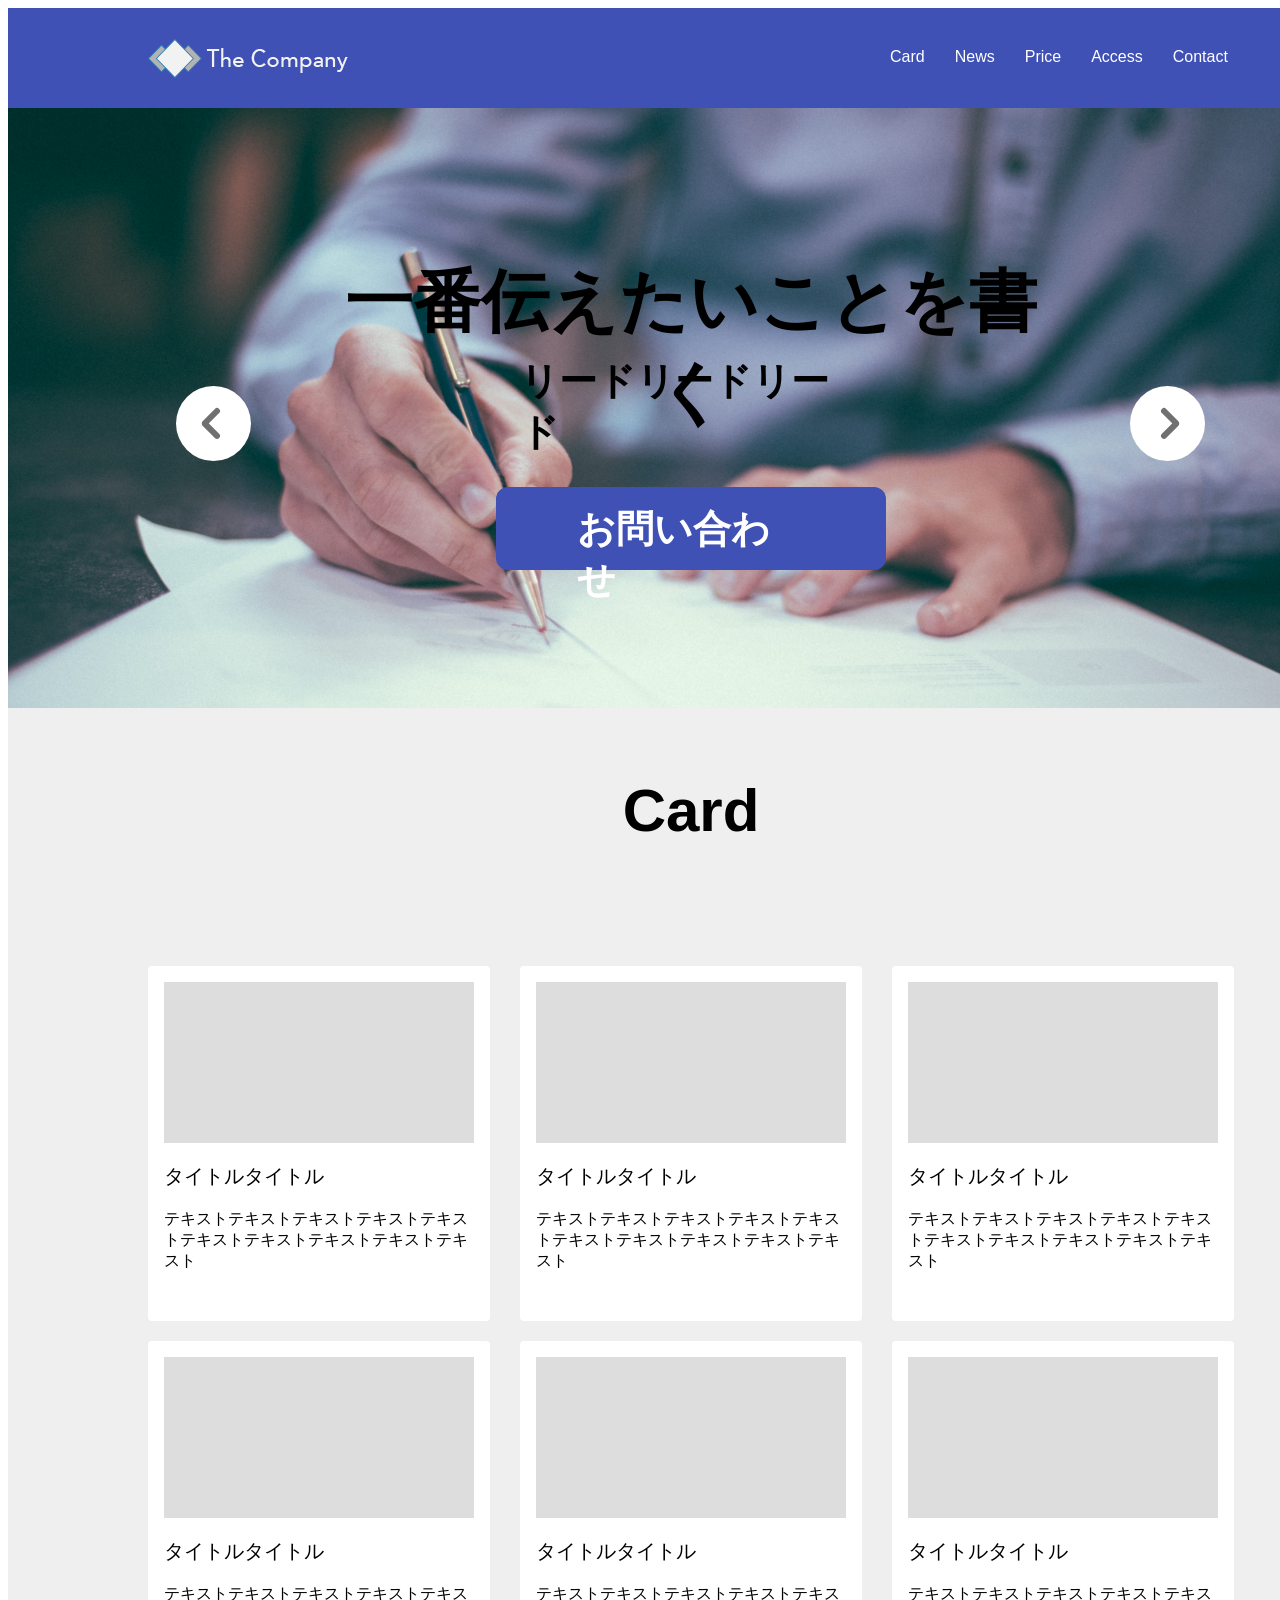
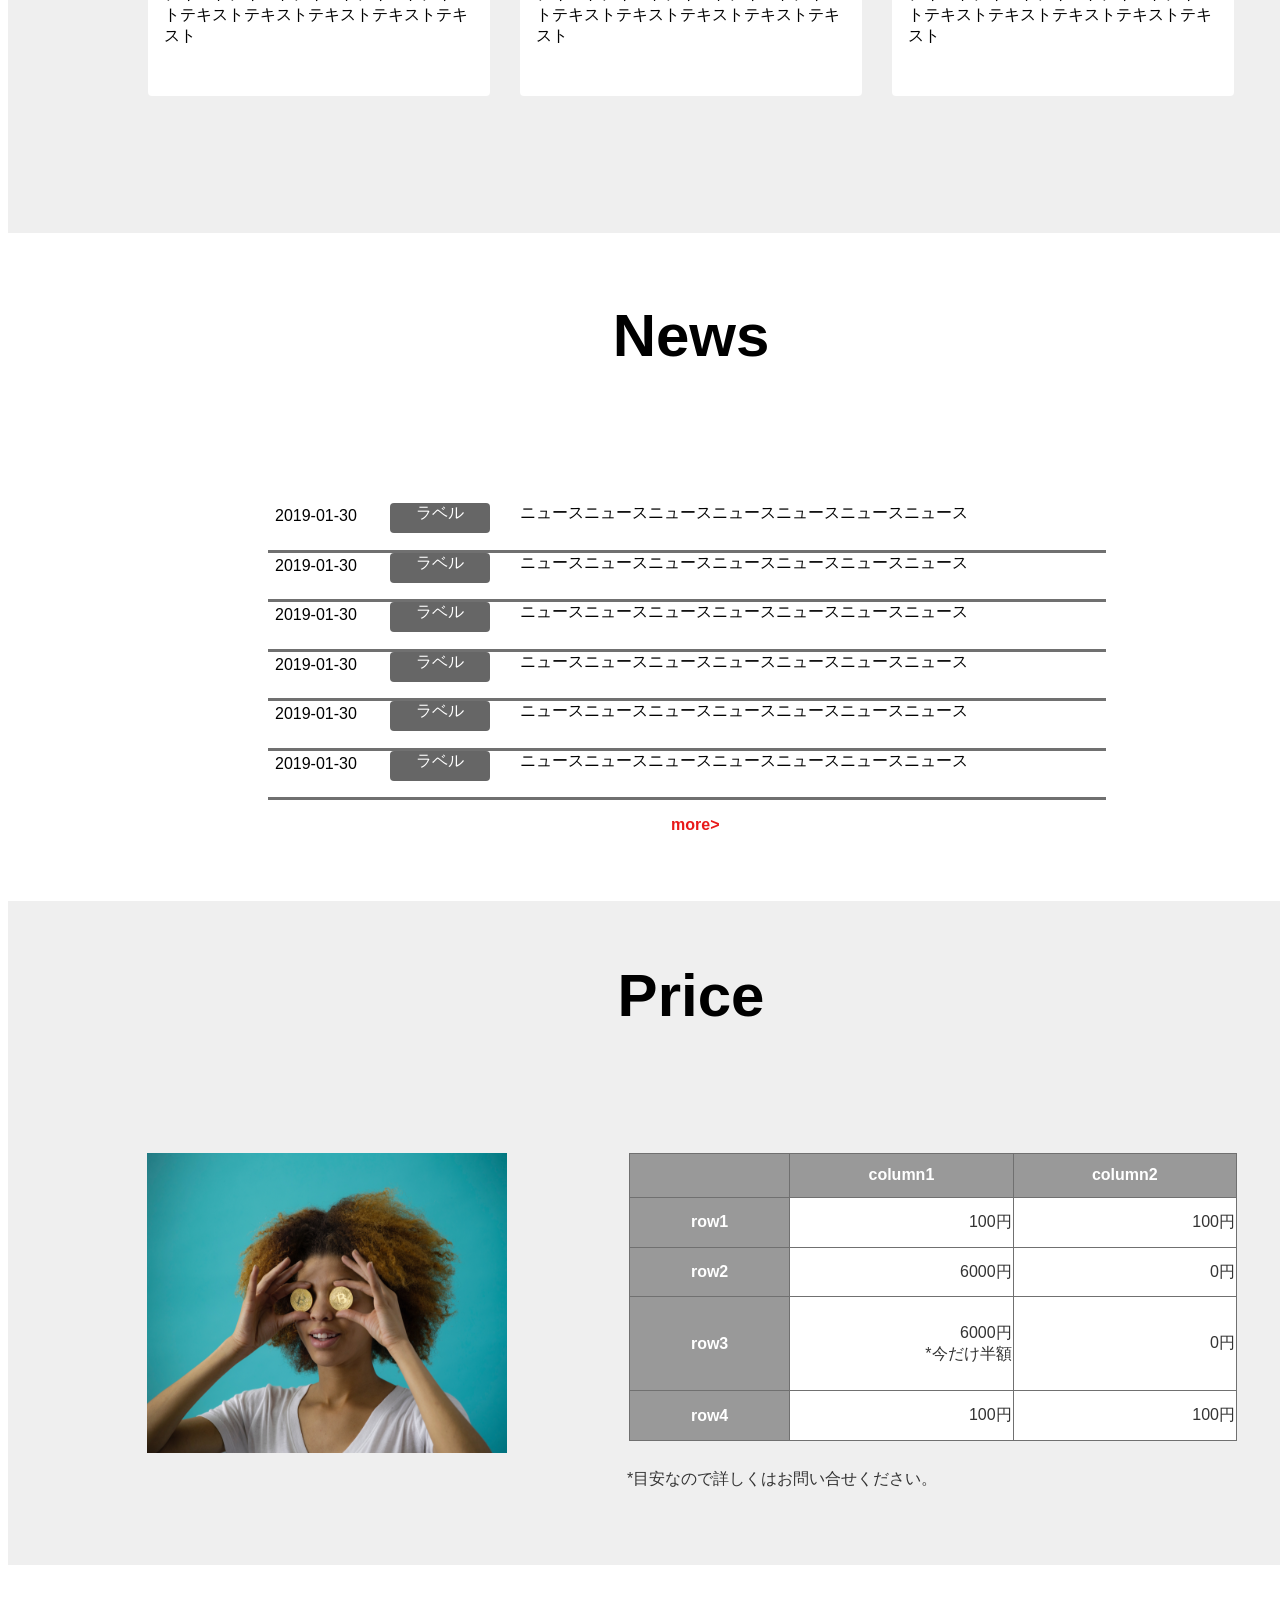
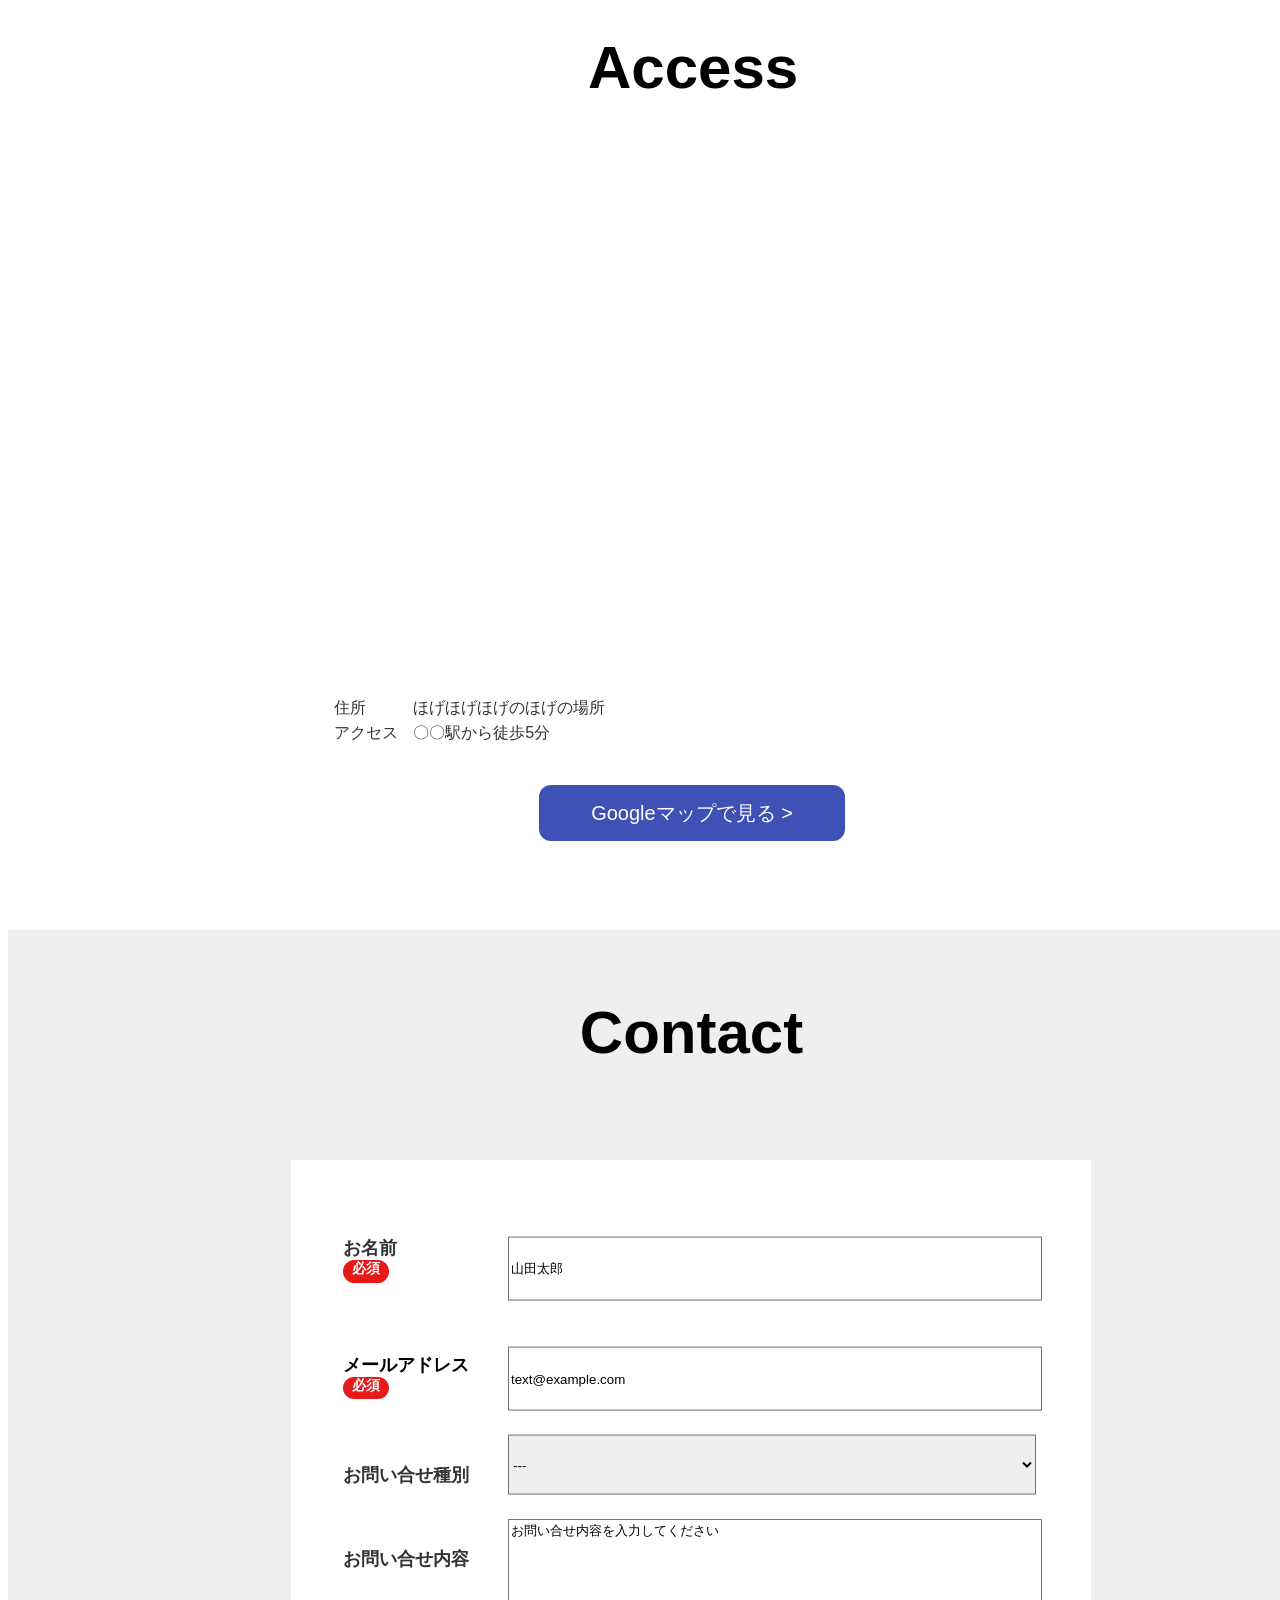
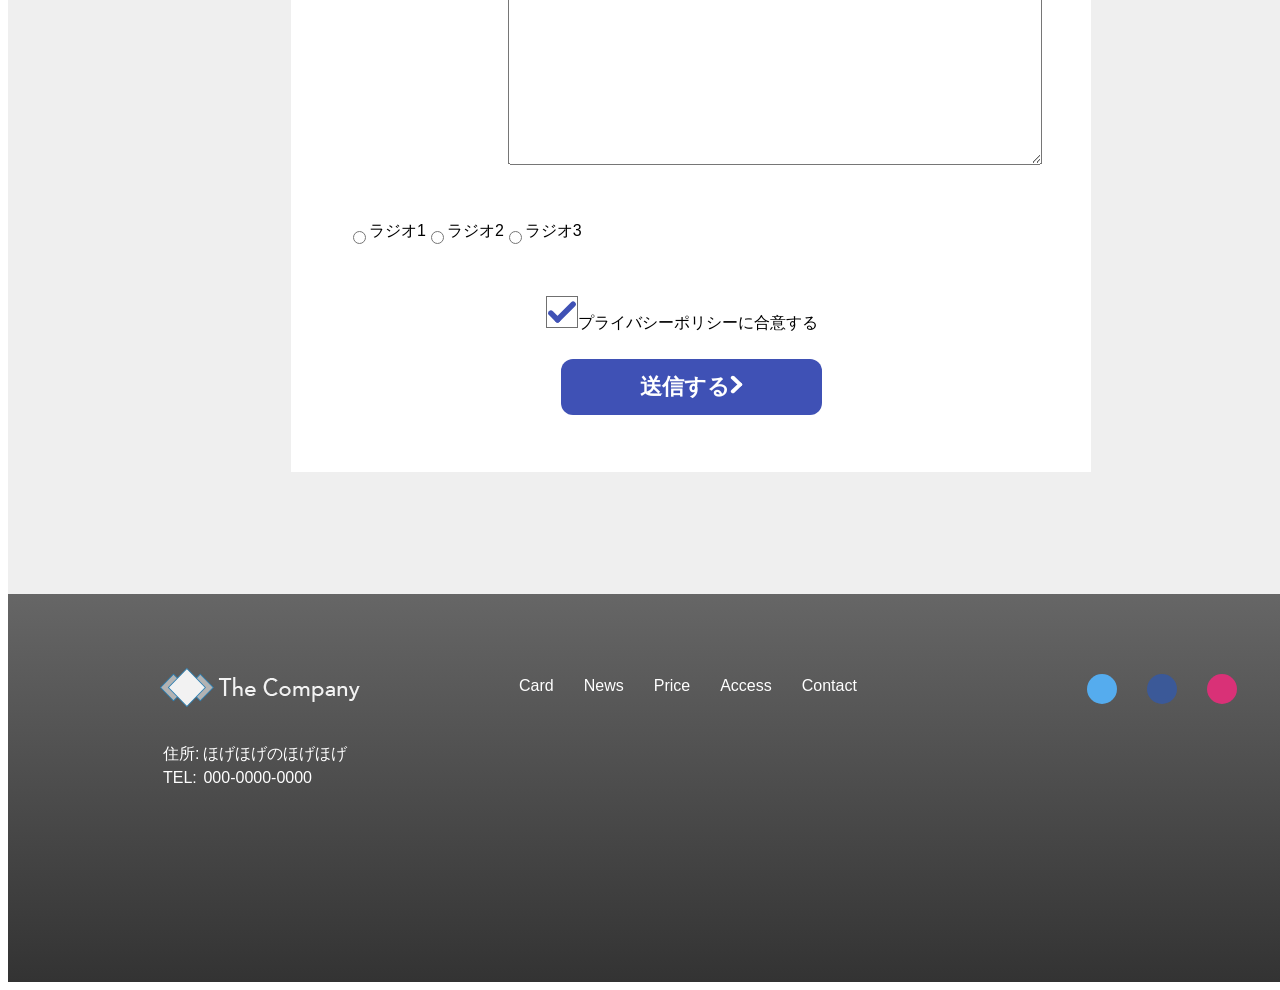
<file: TheCompany/index.html>
<!doctype html>
<html>
  <head>
    <meta charset="utf-8">
      <title>The Company</title>
      <link href="CSS/styles.css" rel="stylesheet">
      <link href="CSS/swiper.css" rel="stylesheet">
      <link rel="stylesheet" href="CSS/animate.css">
  </head>
  <body>
      <header>
        <div id="header-wrap">
          <a id="header-logo" href="index.html">
            <img src="images/logo.png">
          </a>
          <nav>
            <ul>
                <li><a href="#Card">Card</a></li>
                <li><a href="#News">News</a></li>
                <li><a href="#Price">Price</a></li>
                <li><a href="#Access">Access</a></li>
                <li><a href="#Contact">Contact</a></li>
            </ul>
          </nav>
        </div>
      </header>
      
      <main>
         <div class="swiper-container">
              <div class="swiper-wrapper">
                    <div class="swiper-slide">
                      <div class="wrap">
                        <h1>一番伝えたいことを書く</h1>
                        <h2>リードリードリード</h2>
                        <a href="#Contact" class="box">
                            <div class="contact">お問い合わせ</div>
                        </a>
                      </div>
                    </div>
                    <div class="swiper-slide" class="slide"></div>
                    <div class="swiper-slide" class="slide"></div>
              </div>
              <div class="swiper-pagination"></div>
              <div class="swiper-button-prev"></div>
              <div class="swiper-button-next"></div>
         </div>
          
          <section id="Card">
            <h1 class="wow flash">Card</h1>
            <div id="items">
              <div id="item" class="wow fadeIn">
                <div class="box2"></div>
                <div class="box2-title">タイトルタイトル</div>
                <div class="box2-text">テキストテキストテキストテキストテキストテキストテキストテキストテキストテキスト</div>
              </div>
                <div id="item" class="wow fadeIn">
                <div class="box2"></div>
                <div class="box2-title">タイトルタイトル</div>
                <div class="box2-text">テキストテキストテキストテキストテキストテキストテキストテキストテキストテキスト</div>
              </div>
                <div id="item" class="wow fadeIn">
                <div class="box2"></div>
                <div class="box2-title">タイトルタイトル</div>
                <div class="box2-text">テキストテキストテキストテキストテキストテキストテキストテキストテキストテキスト</div>
              </div>
                <div id="item" class="wow fadeIn">
                <div class="box2"></div>
                <div class="box2-title">タイトルタイトル</div>
                <div class="box2-text">テキストテキストテキストテキストテキストテキストテキストテキストテキストテキスト</div>
              </div>
                <div id="item" class="wow fadeIn">
                <div class="box2"></div>
                <div class="box2-title">タイトルタイトル</div>
                <div class="box2-text">テキストテキストテキストテキストテキストテキストテキストテキストテキストテキスト</div>
              </div>
                <div id="item" class="wow fadeIn">
                <div class="box2"></div>
                <div class="box2-title">タイトルタイトル</div>
                <div class="box2-text">テキストテキストテキストテキストテキストテキストテキストテキストテキストテキスト</div>
              </div>    
            </div>
          </section>
          
          <section id="News">
            <div class="News-title wow flash">News</div>
              <div class="label-1">
                <div class="date">2019-01-30</div>
                <div class="label-button">ラベル</div>
                <div class="label-text">ニュースニュースニュースニュースニュースニュースニュース</div>
              </div>
              <div class="label">
                <div class="date">2019-01-30</div>
                <div class="label-button">ラベル</div>
                <div class="label-text">ニュースニュースニュースニュースニュースニュースニュース</div>
              </div>
              <div class="label">
                <div class="date">2019-01-30</div>
                <div class="label-button">ラベル</div>
                <div class="label-text">ニュースニュースニュースニュースニュースニュースニュース</div>
              </div>
              <div class="label">
                <div class="date">2019-01-30</div>
                <div class="label-button">ラベル</div>
                <div class="label-text">ニュースニュースニュースニュースニュースニュースニュース</div>
              </div>
              <div class="label">
                <div class="date">2019-01-30</div>
                <div class="label-button">ラベル</div>
                <div class="label-text">ニュースニュースニュースニュースニュースニュースニュース</div>
              </div>
              <div class="label">
                <div class="date">2019-01-30</div>
                <div class="label-button">ラベル</div>
                <div class="label-text">ニュースニュースニュースニュースニュースニュースニュース</div>
              </div>
              <p>more></p>
          </section>
          
          <section id="Price">
            <div class="Price-title wow flash">Price</div>
            <div class="Price-flex">
                <div class="Price-image"><img src="images/price-img.png"></div>
                <div id="table">
                  <table>
                    <tr>
                      <th style="width: 160px;"></th> 
                      <th style="width: 224px;">column1</th> 
                      <th style="width: 224px;">column2</th>  
                    </tr>  
                    <tr>
                      <th>row1</th> 
                      <td>100円</td> 
                      <td>100円</td>  
                    </tr>  
                    <tr>
                      <th>row2</th> 
                      <td>6000円</td> 
                      <td>0円</td>  
                    </tr>  
                    <tr>
                      <th>row3</th> 
                        <td>6000円<span><br>*今だけ半額</span></td> 
                      <td>0円</td>  
                    </tr>  
                    <tr>
                      <th>row4</th> 
                      <td>100円</td> 
                      <td>100円</td>  
                    </tr>  
                  </table>
                </div>
                <div id="price-contact"><p>*目安なので詳しくはお問い合せください。</p></div>
             </div>
          </section>
          
          <section id="Access">
              <div id="Access-title" class="wow flash">Access</div>
              <div id="map"><iframe src="https://www.google.com/maps/embed?pb=!1m18!1m12!1m3!1d25063.860125399988!2d140.84821920000002!3d38.25671155000002!2m3!1f0!2f0!3f0!3m2!1i1024!2i768!4f13.1!3m3!1m2!1s0x5f8a28180c510b87%3A0xb2a30b91be1ffdbc!2z5LuZ5Y-w6aeF!5e0!3m2!1sja!2sjp!4v1556259918331!5m2!1sja!2sjp" width="800" height="400" frameborder="0" style="border:0" allowfullscreen></iframe></div>
              <table>
                 <tr>
                     <td>住所</td>
                     <td>ほげほげほげのほげの場所</td>
                 </tr>
                 <tr>
                     <td>アクセス</td>
                     <td>〇〇駅から徒歩5分</td>
                 </tr> 
              </table>
              <a id="googlemap" href="https://www.google.com/maps/place/%E4%BB%99%E5%8F%B0%E9%A7%85/@38.2536032,140.8877038,15z/data=!4m5!3m4!1s0x5f8a28180c510b87:0xb2a30b91be1ffdbc!8m2!3d38.260131!4d140.8824384?hl=ja">Googleマップで見る ></a>
          </section>
          
          <section id="Contact">
            <div id="Contact-title" class="wow flash">Contact</div>
              <form>
                <dl>
                 <dt id="name">お名前<br><div id="require">必須</div></dt>
                 <dd><input id="name-box" value="山田太郎"></dd>
                 <dt id="mail">メールアドレス<br><div id="require">必須</div></dt>
                 <dd><input id="name-box" value="text@example.com"></dd>
                 <dt id="contact-type">お問い合せ種別</dt>
                 <dd>
                          <select id="select">
                          <option>---</option>
                          <option>---</option>
                          <option>---</option>
                          </select>
                 </dd>
                 <dt id="contact-type">お問い合せ内容</dt>
                 <dd><textarea>お問い合せ内容を入力してください</textarea></dd>
                  <div class="radio">
                      <input type="radio">ラジオ1
                      <input type="radio">ラジオ2
                      <input type="radio">ラジオ3
                  </div>
                  <div id="privacy"><img src="images/check.svg">プライバシーポリシーに合意する</div>
                  <div id="contact-button">送信する<img src="images/contact-arrow.svg"></div>
                </dl>
              </form>
          </section>
      </main>
      
      <footer>
         <div id="footer-wrap">
           <div id="footer-main">
               <a href="index.html"><img id="footer-logo" src="images/logo.png"></a>
               <table>
                  <tr>
                    <td>住所:</td>
                    <td>ほげほげのほげほげ</td>
                  </tr>
                  <tr>
                    <td>TEL:</td>
                    <td>000-0000-0000</td>
                  </tr>
               </table>
            </div>
           <nav>
            <ul>
                <li><a href="#Card">Card</a></li>
                <li><a href="#News">News</a></li>
                <li><a href="#Price">Price</a></li>
                <li><a href="#Access">Access</a></li>
                <li><a href="#Contact">Contact</a></li>
            </ul>
           </nav>
             <div id="footer-sns">
                <img src="images/twitter.svg">         
                <img src="images/facebook.svg">     
                <img src="images/instagram.svg">
             </div>
         </div>
      </footer>
      <script src="js/swiper.js"></script>
      <script src="js/wow.min.js"></script>
      <script>
        new WOW().init();
      </script>
  </body>
</html>
</file>
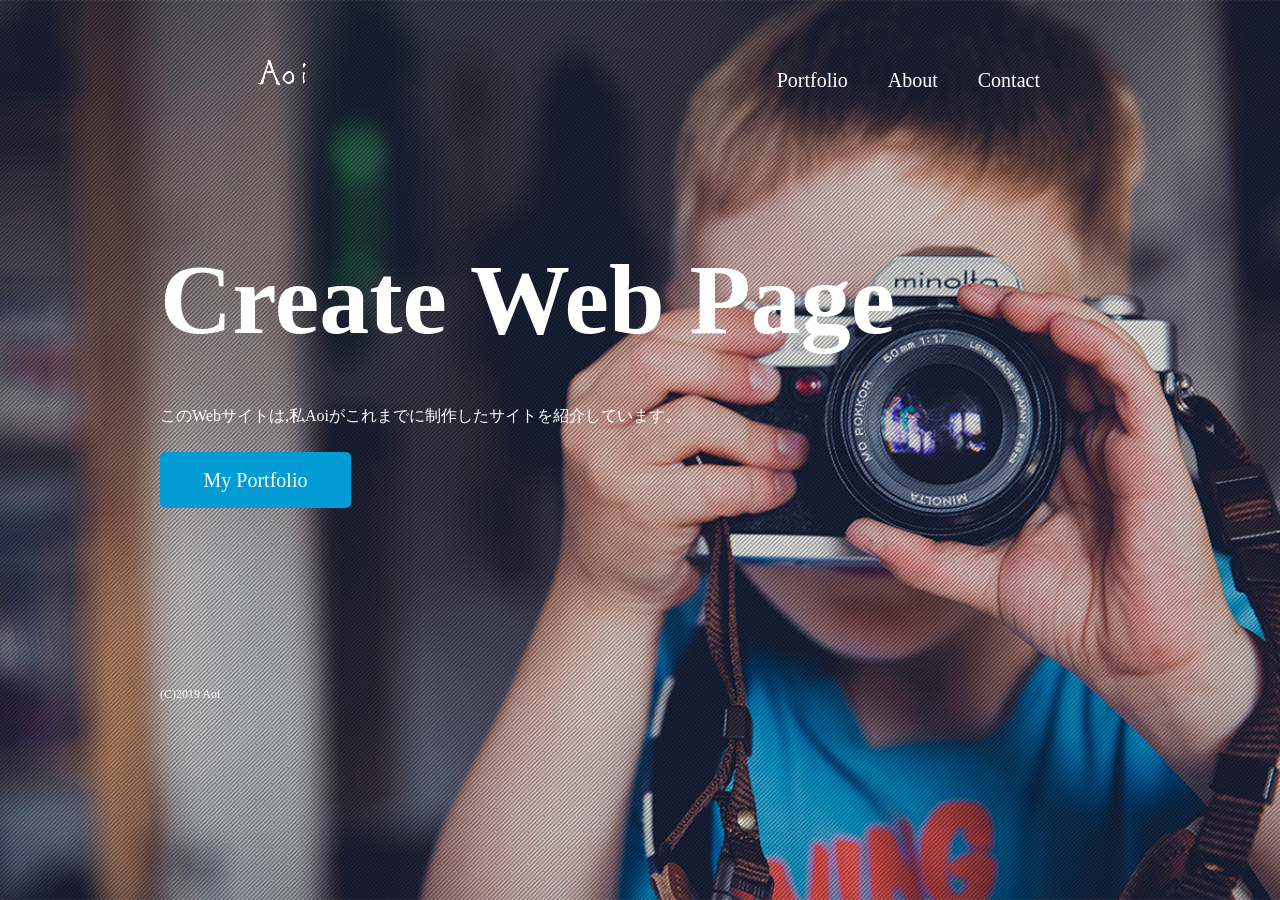
<file: Website/index.html>
<!DOCTYPE html>
<html>
<head> 
<meta charset="utf-8">
<title>エンジニアAoiのサイト</title>
<link href="css/style.css" rel="stylesheet">
</head>
<body id="index">
<!--  header始まり-->
  <header>
    <div class="logo">
     <a href="index.html"><img src="images/logo.png" alt="Aoi"></a>
    </div>
    <nav>
      <ul class="global-nav">
        <li><a href="portfolio.html">Portfolio</a></li>
        <li><a href="about.html">About</a></li>
        <li><a href="contact.html">Contact</a></li>
      </ul>
    </nav>
   </header>
<!--header終わり-->
<!--wrap始まり-->
   <div id="wrap">
     <div class="content">
         <h1>Create Web Page</h1>
         <p>このWebサイトは,私Aoiがこれまでに制作したサイトを紹介しています。</p>
         <p class="btn"><a href="portfolio.html">My Portfolio</a></p>
     </div>
   </div>
<!--wrap終わり-->
<!--footer始まり-->
   <footer>
     <small>(C)2019 Aoi</small>
   </footer>
<!--footer終わり-->
</body>
</html>
</file>
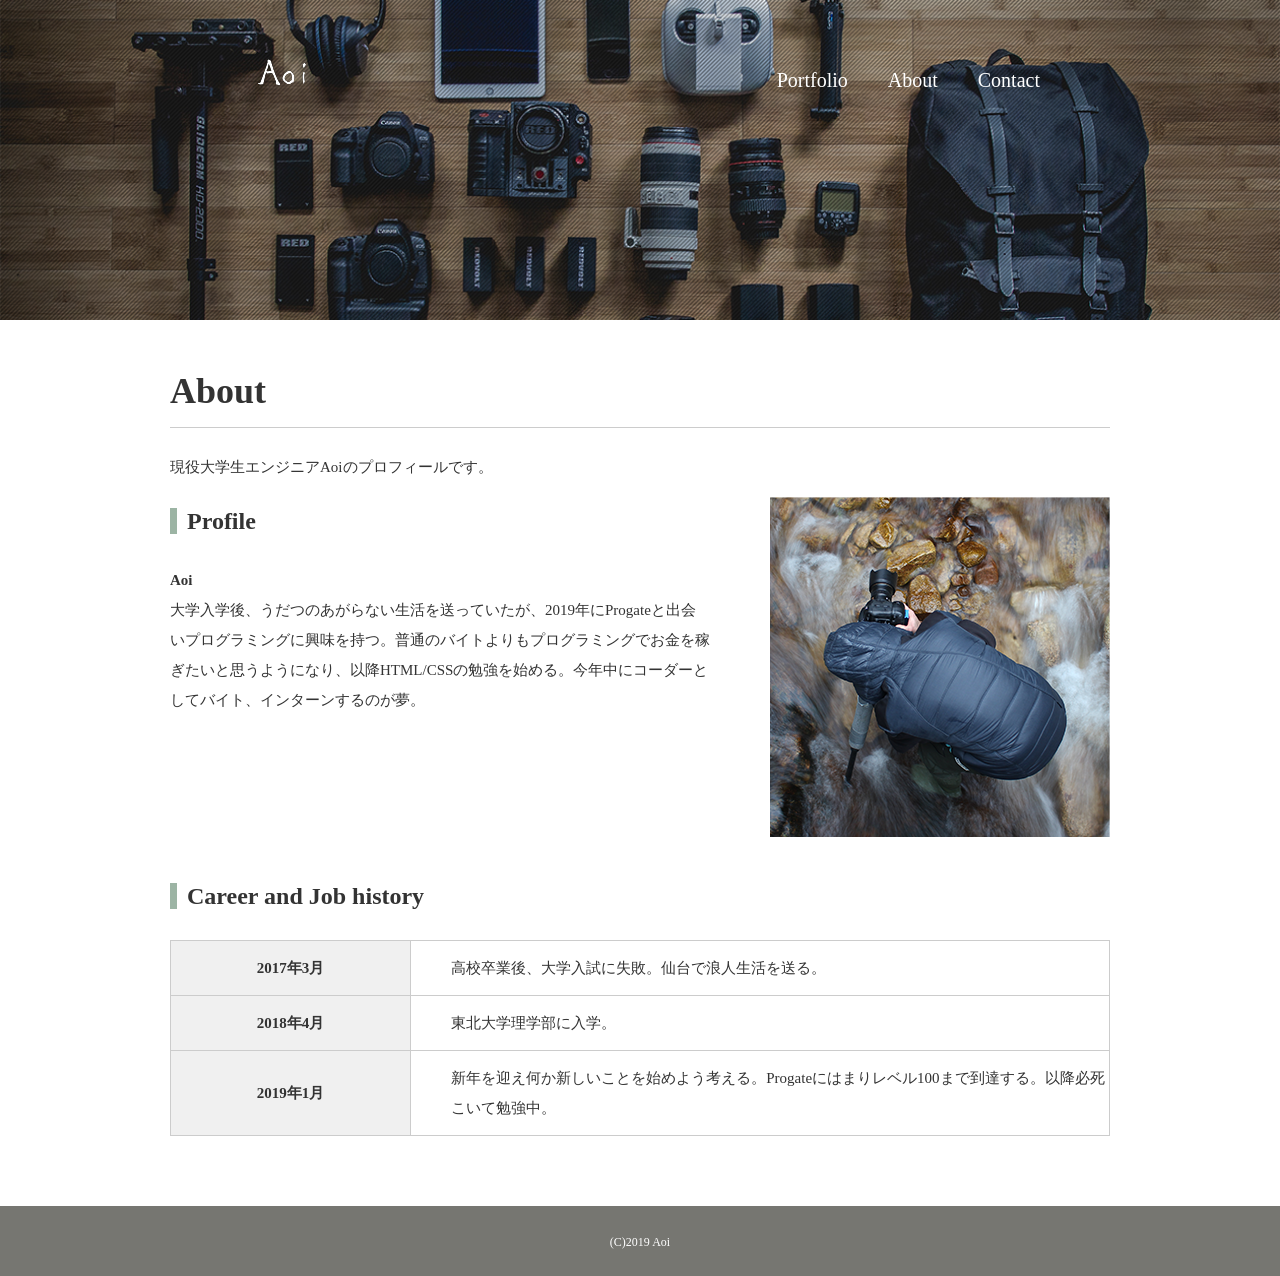
<file: Website/about.html>
<!DOCTYPE html>
<html>
<head> 
<meta charset="utf-8">
<title>About|Aoiのサイト</title>
<link href="css/style.css" rel="stylesheet">
</head>
<body id="about">
<!--  header始まり-->
  <header>
    <div class="logo">
     <a href="index.html"><img src="images/logo.png" alt="Aoi"></a>
    </div>
    <nav>
      <ul class="global-nav">
        <li><a href="portfolio.html">Portfolio</a></li>
        <li><a href="about.html">About</a></li>
        <li><a href="contact.html">Contact</a></li>
      </ul>
    </nav>
   </header>
<!--header終わり-->
<!--wrap始まり-->
   <div id="wrap">
     <div class="content">
         <div class="main-center">
             <h1>About</h1>
             <p>現役大学生エンジニアAoiのプロフィールです。</p>
             <section class="profile clearfix">
                 <div class="profile-txt">
                     <h2 class="icon">Profile</h2>
                     <p><span>Aoi</span><br>大学入学後、うだつのあがらない生活を送っていたが、2019年にProgateと出会いプログラミングに興味を持つ。普通のバイトよりもプログラミングでお金を稼ぎたいと思うようになり、以降HTML/CSSの勉強を始める。今年中にコーダーとしてバイト、インターンするのが夢。</p>
                 </div>
                 <img src="images/about-profile.png" alt="Aoiプロフィール画像" class="profile-image">
             </section>
             <section class="career">
               <h2 class="icon">Career and Job history</h2>
                 <table>
                   <tr>
                     <th>2017年3月</th>
                     <td>高校卒業後、大学入試に失敗。仙台で浪人生活を送る。</td>
                   </tr>
                   <tr>
                     <th>2018年4月</th>
                     <td>東北大学理学部に入学。</td>
                   </tr>
                   <tr>
                     <th>2019年1月</th>
                     <td>新年を迎え何か新しいことを始めよう考える。Progateにはまりレベル100まで到達する。以降必死こいて勉強中。</td> 
                   </tr>
                 </table>
             </section>
         </div>
     </div>
   </div>
<!--wrap終わり-->
<!--footer始まり-->
   <footer>
     <small>(C)2019 Aoi</small>
   </footer>
<!--footer終わり-->
</body>
</html>
</file>
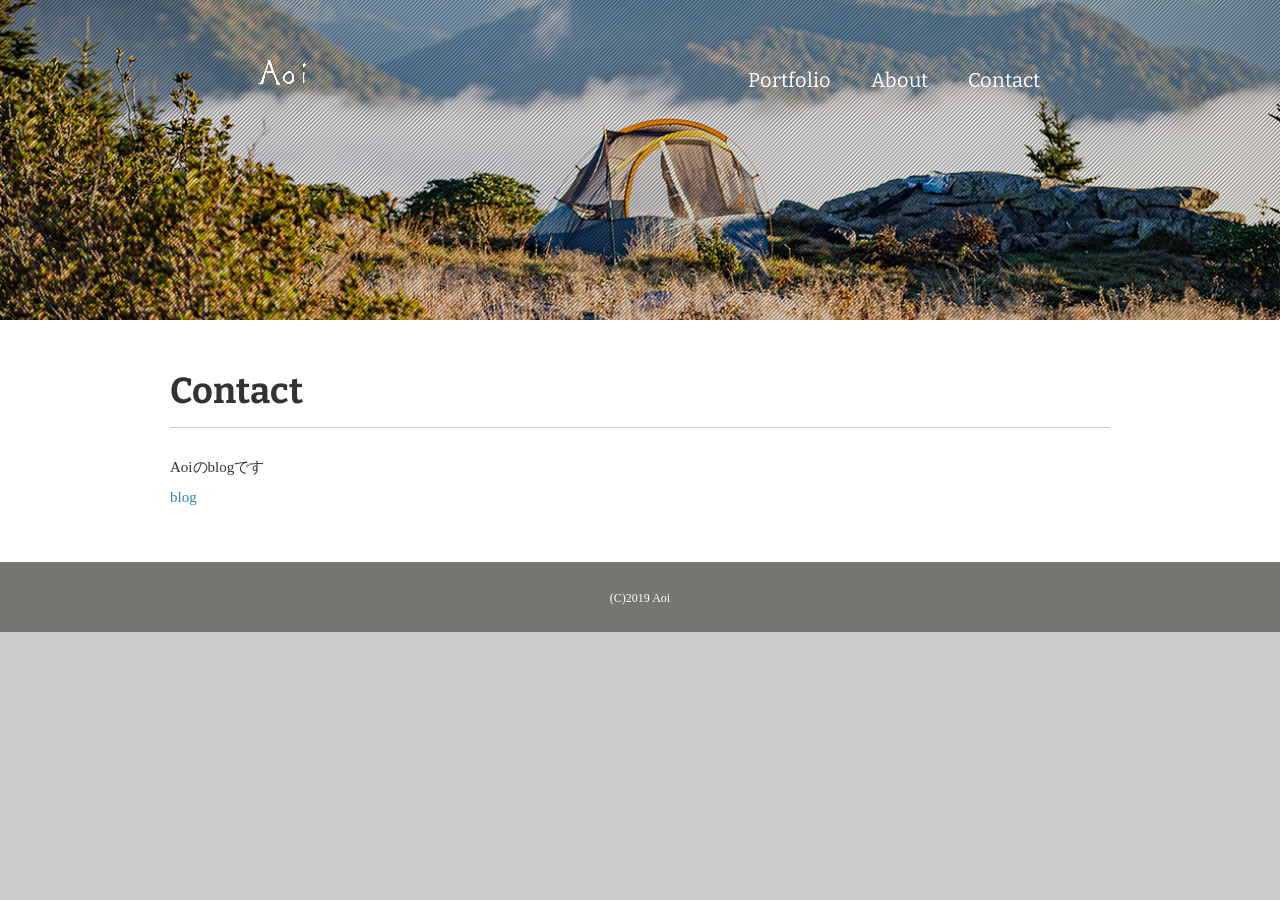
<file: Website/contact.html>
<!DOCTYPE html>
<html>
<head> 
<meta charset="utf-8">
<title>Contact|Aoiのサイト</title>
<link href="css/style.css" rel="stylesheet">
<link href="https://fonts.googleapis.com/css?family=Bitter" rel="stylesheet">
</head>
<body id="contact">
<!--  header始まり-->
  <header>
    <div class="logo">
     <a href="index.html"><img src="images/logo.png" alt="Aoi"></a>
    </div>
    <nav>
      <ul class="global-nav">
        <li><a href="portfolio.html">Portfolio</a></li>
        <li><a href="about.html">About</a></li>
        <li><a href="contact.html">Contact</a></li>
      </ul>
    </nav>
   </header>
<!--header終わり-->
<!--wrap始まり-->
   <div id="wrap">
     <div class="content">
         <div class="main-center">
           <h1>Contact</h1>
             <p>Aoiのblogです<br><a href="https://kaihouq.com/">blog</a>
         </div>
     </div>
   </div>
<!--wrap終わり-->
<!--footer始まり-->
   <footer>
     <small>(C)2019 Aoi</small>
   </footer>
<!--footer終わり-->
</body>
</html>
</file>
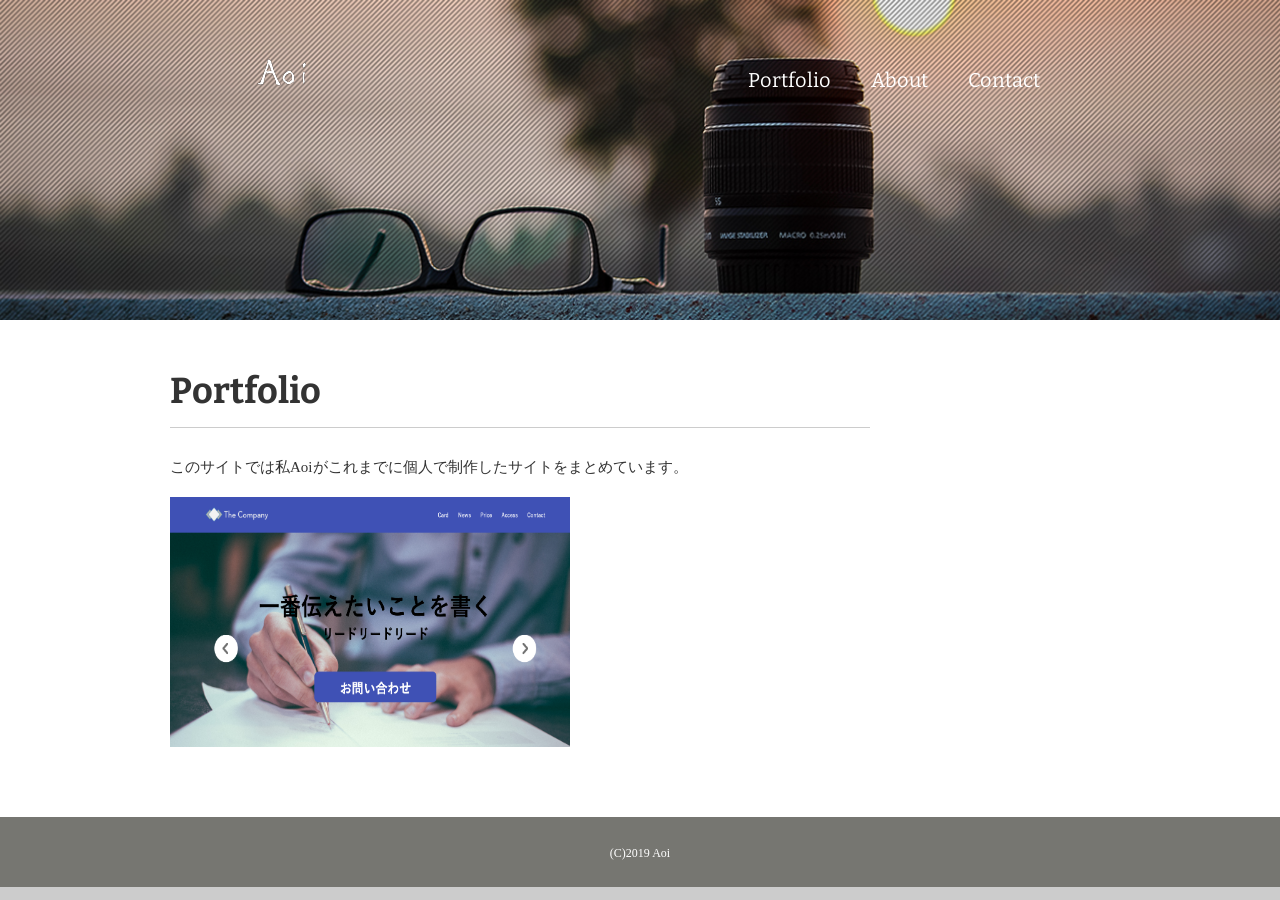
<file: Website/portfolio.html>
<!DOCTYPE html>
<html>
<head> 
<meta charset="utf-8">
<meta name="viewport" content="width=device-width,initial-scale=1">
<title>Portfolio|Aoiのサイト</title>
<link href="css/style.css" rel="stylesheet">
<link href="https://fonts.googleapis.com/css?family=Bitter" rel="stylesheet">
</head>
<body id="portfolio">
<!--  header始まり-->
  <header>
    <div class="logo">
     <a href="index.html"><img src="images/logo.png" alt="Aoi"></a>
    </div>
    <nav>
      <ul class="global-nav">
        <li><a href="portfolio.html">Portfolio</a></li>
        <li><a href="about.html">About</a></li>
        <li><a href="contact.html">Contact</a></li>
      </ul>
    </nav>
   </header>
<!--header終わり-->
<!--wrap始まり-->
   <div id="wrap" class="clearfix">
     <div class="content">
         <div class="main">
             <h1>Portfolio</h1>
             <section>
              <p>このサイトでは私Aoiがこれまでに個人で制作したサイトをまとめています。</p>
              <img src="images/TheCompany.png">
             </section>
         </div>
     </div>
   </div>
<!--wrap終わり-->
<!--footer始まり-->
   <footer>
     <small>(C)2019 Aoi</small>
   </footer>
<!--footer終わり-->
</body>
</html>
</file>
<file: TheCompany/CSS/styles.css>
body{
    font-family: YuGothic,'Yu Gothic','Hiragino Kaku Gothic ProN','ヒラギノ角ゴ ProN W3','メイリオ', Meiryo,'ＭＳ ゴシック',sans-serif;
}
#header-wrap{
    width: 1366px;
    height: 100px;
    background-color: #3F51B5;
    margin: 0px;
    padding: 0px;
    display: flex;
    flex-wrap: wrap;
}
#header-logo{
    width: 200px;
    height: 39px;
    margin-left: 140px;
    margin-top: 31px;
    margin-bottom: 30px;
    padding: 0px;
    float: left;
}
#header-logo img:hover{
    opacity: 0.6;
}
.wrap{
    height: 600px;
    width: 1366px;
    background-image: url(../images/bg.jpg);
    background-size: cover;
    margin: 0px;
    padding: 0px;
}
.wrap h1{
    height: 87px;
    width: 748px;
    padding-top: 149px;
    padding-left: 309px;
    padding-right: 309px;
    text-align: center;
    font-size: 68px;
    margin: 0px;
    font-weight: bold;
}
.wrap h2{
    width: 342px;
    height: 49px;
    padding-left: 512px;
    padding-right: 512px;
    margin: 0px;
    padding-top: 12px;
    font-size: 38px;
    font-weight: bold;
}
.box{
    width: 390px;
    height: 83px;
    margin: 82px 488px;
    border-radius: 12px;
    background-color: #3F51B5;
    display: block;
    text-decoration: none;
}
.contact{
    width: 228px;
    height: 49px;
    font-size: 38px;
    color: white;
    padding: 17px 81px;
    font-weight: bold;
}
.contact:hover{
    opacity: 0.6;
}
#header-wrap li a{
    font-size: 16px;
    color: #FFFFFF;
    text-decoration: none;
}
#header-wrap li:hover{
    opacity: 0.6;
}
#header-wrap ul{
    display: flex;
    width: 344px;
    height: 25.5px;
    list-style: none;
    margin: 40px 140px 34.5px 542px;
    padding: 0;
}
#header-wrap li:nth-child(2n){
    margin: 0px 30px;
}
#Card{
    width: 1366px;
    height: 1125px;
    background-color: #EFEFEF;
    margin: 0px;
    padding: 0px;
    
}
#Card h1{
    margin: 0px;
    padding-top: 68px;
    padding-left: 614px;
    padding-right: 614px;
    width:  138px;
    height: 121.43px;
    font-size: 60px;
    text-align: center;
}
#items{
    padding-top: 68.57px;
    display: flex;
    flex-wrap: wrap;
    padding-left: 140px;
    margin: 0;
}
#item{
    width: 342px;
    height: 355px;
    background-color: #FFFFFF;
    border-radius: 4px;
    margin-right: 30px;
    margin-bottom: 20px;
}
.box2{
    width: 310px;
    height: 161px;
    background-color: #DDDDDD;
    margin-top: 16px;
    margin-left: 16px;
    margin-right: 16px;
   
}
.box2-title{
    font-size: 20px;
    padding-top: 20px;
    padding-left: 16px;
    width: 160px;
    height: 26px;
}
.box2-title:hover{
    opacity: 0.6;
}
.box2-text{
    font-size: 16px;
    width: 310px;
    height: 78px;
    padding-top: 20px;
    padding-left: 16px;
}
.box2-text:hover{
    opacity: 0.6;
}
#News{
    width: 1366px;
    height: 668px;
}
.News-title{
    width: 164px;
    height: 111.5px;
    font-size: 60px;
    padding: 68px 601px 0px 601px;
    text-align: center;
    font-weight: bold;
}
.label-1{
    width: 838px;
    height: 46.5px;
    border-bottom: solid;
    border-color: #707070;
    margin: 90.5px 268.5px 0px 259.5px;
    display: flex;
}
.label{
    width: 838px;
    height: 46.5px;
    border-bottom: solid;
    border-color: #707070;
    margin: 0px 268.5px 0px 259.5px;
    display: flex;
}
.date{
    width: 85px;
    height: 21px;
    font-size: 16px;
    padding: 4px 0px 21.5px 7.5px;
}
.date:hover{
    opacity: 0.6;
}
.label-button{
    width: 100px;
    height: 30px;
    background-color: #666666;
    border-radius: 4px;
    font-size: 16px;
    color: #FFFFFF;
    text-align: center;
    margin-left: 30px;
    
}
.label-button:hover{
    opacity: 0.6;
}
.label-text{
    width: 576px;
    height: 21px;
    padding-left: 30px;
    font-size: 16px;
}
.label-text:hover{
    opacity: 0.6;
}
#News p{
    margin: 16px 652.5px 33px 663px;
    padding: 0;
    width: 50.5px;
    height: 21px;
    font-size: 16px;
    color: #E81919;
    font-weight: bold;
}
#News p:hover{
    opacity: 0.6;
}
#Price{
    width: 1366px;
    height: 664px;
    background-color: #EFEFEF;
}
#Access{
    width: 1366px;
    height: 964.95px;
}
.Price-title{
    width: 150px;
    height:111.5px;
    font-size: 60px;
    padding: 60px 608px 0px 608px;
    text-align: center;
    font-weight: bold;
}
.Price-image{
    width: 360px;
    height: 300px;
    padding: 80.5px 0px 0px 139px;
}
.Price-flex{
    display: flex;
    flex-wrap: wrap;
}
#Price table{
    margin: 80.5px 0px 0px 122px;
    width: 608px;
    height: 288px;
    border-collapse: collapse;
}
#Price th,td {
    border: solid 1px #707070;             
}
#Price td{
    background-color: #FFFFFF;
    font-size: 16px;
    text-align: right;
    color: #333333;
}
#Price th{
    background-color: #999999;
    color: #FFFFFF;
    font-size: 16px;
}
#price-contact{
    width: 341px;
    margin-left: 619px;
    font-size: 16px;
    color: #333333;
    padding: 0px;
    height: 21px;
}
#Access-title{
    width: 207px;
    height: 111.5px;
    font-size: 60px;
    padding: 68px 579px 0px 580px;
    text-align: center;
    font-weight: bold;
}
#Access table{
    width: 310px;
    margin: 41.57px 0px 0px 323px;
    font-size: 16px;
    color: #333333;
}
#Access td{
    border: none;
}
#googlemap{
    width: 306px;
    height: 56px;
    background-color: #3F51B5;
    border-radius: 12px;
    color: #FFFFFF;
    font-size: 20px;
    text-align: center;
    line-height: 56px;
    margin: 37.85px 530px 88px 531px;
    display: block;
    text-decoration: none;
}
#googlemap:hover{
    opacity: 0.6;
    cursor: pointer;
}
#Contact-title{
    width: 229px;
    height: 111.5px;
    font-size: 60px;
    padding: 68px 568px 0px 569px;
    text-align: center;
    font-weight: bold;
}
#map{
    padding: 104.93px 283px 0px 283px;
}
#Contact{
    width: 1366px;
    height: 1264px;
    background-color: #EFEFEF;
}
form{
    width: 800px;
    height: 912px;
    background-color: #FFFFFF;
    margin: 50.5px 283px 122px 283px;
    padding: 0px;
}
#name{
    width: 54px;
    height: 52.43px;
    color: #333333;
    font-size: 18px;
    font-weight: bold;
    padding: 76.29px 0px 0px 52px;
    
}
#require{
    width: 45.98px;
    height: 22.72px;
    background-color: #E81919;
    text-align: center;
    border-radius: 12px;
    color: #FFFFFF;
    font-size: 14px;
    font-weight: bold;
}
#name-box{
    width: 528px;
    height: 60px;
    border: solid 1px #707070;
    margin-left: 177px;
    transform: translateY(-52.43px)
     
}
#mail{
    font-size: 18px;
    font-weight: bold;
    padding-left: 52px;
}
#contact-type{
    font-size: 18px;
    color: #333333;
    font-weight: bold;
    margin-left: 52px;
}
#select{
    width: 528px;
    height: 60px;
    border: solid 1px #707070;
    margin-left: 177px;
    transform: translateY(-52.43px) 
}
textarea{
    width: 528px;
    height: 240px;
    margin-left: 177px;
    transform: translateY(-52.43px)
}
.radio{
    display: flex;
    width: 369px;
    height: 30px;
    margin-left: 57px;
}
.radio input:nth-child(2n){
    padding: 0px 30px;
}
#privacy{
    margin: 44.34px 0px 0px 255px;
}
#privacy img{
    border: solid 1px #707070;
    width: 30px;
    height: 30px;
}
#contact-button{
    width: 261px;
    height: 56px;
    background-color: #3F51B5;
    font-size: 22px;
    font-weight: bold;
    border-radius: 12px;
    color: #FFFFFF;
    line-height: 56px;
    text-align: center;
    margin: 25.65px 269px 0px 270px;
}
#contact-button:hover{
    opacity: 0.6;
}
footer{
    width: 1366px;
    height: 388px;
    background: linear-gradient(#666666,#333333);
    margin: 0;
}
#footer-wrap{
    display: flex;
}
#footer-logo:hover{
    opacity: 0.6;
}
#footer-main{
    width: 200px;
    height: 124px;
    margin: 74px 0px 140px 152px;
}
footer table{
    font-size: 16px;
    color: #FFFFFF;
    margin-top: 30px;
}
footer td{
    border: none;
}
footer ul{
    display: flex;
    padding: 0px;
    margin: 83px 0px 0px 159px;
    width: 344px;
    height: 21px;
    list-style: none;
    
}
footer li a{
    list-style: none;
    color: #FFFFFF;
    display: block;
    text-decoration: none;
    
    
}
footer li:nth-child(2n){
    margin: 0px 30px;
}
#footer-sns{
    display: flex;
    width: 122px;
    height: 30px;
    margin: 80px 165px 0px 224px;
}
#footer-sns img:nth-child(2n){
    margin: 0px 30px;
}
</file>
<file: Website/css/style.css>
@charset "utf-8";

body{
    margin: 0;
    padding: 0;
    background-color: #cccccc;
    color: #333333;
    font-size: 15px;
    line-height: 2;
}

p,h1,h2,h3,h4,h5,h6{
    margin-top: 0;
}

img{
    vertical-align: bottom;
}
ul{
    margin: 0;
    padding: 0;
}
a{
    color: #3583aa;
    text-decoration: none;
    
}
a:visited{
    color: #788d98;
}
a:hover{
    text-decoration: underline;
}

header{
    width: 960px;
    height: 100px;
    margin:0 auto;
}
.logo{
    float: left;
    margin-top: 50px;
}
.global-nav{
    float: right;
    margin: 60px;
}
.global-nav li{
    float: left;
    list-style:none;
    margin: 0 20px;
    font-size: 20px;
    font-family: 'Bitter', serif;
}
.global-nav li a {
    color: #ffffff;
}
.global-nav li a:hover{
    border-bottom: 2px solid #ffffff;
    padding-bottom: 3px;
    text-decoration: none;
}
#wrap {
    clear: both;
    background-color: #ffffff;
    margin-top: 220px;
    padding: 35px 0;
}
.content {
    width: 960px;
    margin: 0 auto;
}
footer{
    text-align: center;
    color: #ffffff;
    padding: 20px 0;
    background-color: #767671;
}
footer small{
    font-size: 12px;
}
#index h1{
    font-size: 100px;
    line-height: 1;
    color: #ffffff;
    font-family: 'Bitter', serif;
    margin-bottom: 50px;
    border: none;
}
#index .content{
    margin-top: 150px;
}
#index p{
    font-size: 16px;
    color: #ffffff;
}
.btn a {
    background-color: #009cd3;
    color: #ffffff;
    font-size: 20px;
    font-family: 'Bitter', serif;
    width: 185px;
    display: block;
    text-align: center;
    line-height: 50px;
    margin-top: 20px;
    border-radius: 5px;
    border: 3px solid #009cd3;
}
.btn a:hover {
    text-decoration: none;
    background-color: #ffffff;
    color: #009cd3;
}
#index footer{
    width: 960px;
    margin: 150px auto 0 auto;
    text-align: left;
    background-color: transparent;
}
#index {
    background-image:url(../images/bg-index.jpg);
    background-repeat: no-repeat;
    background-position: center center;
    background-attachment: fixed;
    background-size: cover;
}
#about {
    background-image:url(../images/bg-about.jpg);
    background-repeat: no-repeat;
    background-position: center top;
    background-attachment: fixed;
    background-size: 100% auto;
}
.main-center{
    width: 940px;
    margin: 0 auto;
}
h1{
    font-family:'Bitter',serif;
    font-size: 36px;
    border-bottom: 1px solid #cccccc;
}
h2{
    font-family: 'Bitter',serif;
    font-size: 24px;
}
.icon:before{
    content:"";
    padding-right: 10px;
    border-left: 7px solid #9cb4a4;
}
#about .profile-txt {
    width: 540px;
    float: left;
}
#about .profile-txt span {
    font-weight: bold;
}
#about .profile-image {
    float: right;
}
.clearfix:after{
    content:"";
    display:block;
    clear:both;
}
section{
    margin-bottom: 35px;
}
#about .career th{
    width: 240px;
    background-color: #f0f0f0;
    padding: 12px 0;
    border: 1px solid #cccccc
}
#about .career td {
    width: 660px;
    padding: 12px 0 12px 40px;
    border: 1px solid #cccccc;
}
table{
    border-spacing: 0;
}
table{
    border-collapse: collapse;
}
#index #wrap{
    background-color: transparent;
    margin-top: 0;
    padding: 0;
}
#portfolio {
    background-image:url(../images/bg-portfolio.jpg);
    background-repeat: no-repeat;
    background-position: center top;
    background-attachment: fixed;
    background-size: 100% auto;
}
.main {
    width: 700px;
    margin: 0 10px;
    float: left;
}
.sidebar {
    width: 200px;
    margin: 0 10px 0 30px;
    float: right;
    font-family: 'Bitter',serif;
}
a img:hover {
    opacity: 0.8;
}
.sidebar h2 {
    margin-bottom: 10px;
}
.sidebar ul {
    font-size: 16px;
    margin-left: 20px;
}
.sidebar ul a {
    color: #333333
}
#photograph {
    background-image:url(../images/bg-photograph.jpg);
    background-repeat: no-repeat;
    background-position: center top;
    background-attachment: fixed;
    background-size: 100% auto;
}
#photograph .photograph-list li {
    float: left;
    list-style: none;
    margin: 0 20px 15px 0;
}
#photograph .photograph-list li:nth-child(3n){
    margin-right: 0;
}
#video {
    background-image: url(../images/bg-video.jpg);
    background-repeat: no-repeat;
    background-position:  center top;
    background-attachment: fixed;
    background-size: 100% auto;
}
#contact {
    background-image: url(../images/bg-contact.jpg);
    background-repeat: no-repeat;
    background-position:  center top;
    background-attachment: fixed;
    background-size: 100% auto;
}
#contact .access table {
    float: left;
}
#contact .access th,
#contact .access td {
    text-align: left;
    vertical-align: top;
    line-height: 2.5;
}
#contact .access td {
    padding-left: 30px;
}
#contact .access iframe{
    width: 460px;
    float : right;
}
#contact .form {
    background-color: #eaeaea;
    padding: 30px 50px;
    
}
#contact .form dl dt{
    width: 165px;
    padding: 10px 0;
    float: left;
    clear: both;
}
#contact .form dl dd{
    padding: 10px 0;
}
#contact .form .name {
    width: 240px;
    height: 30px;
}
#contact .form .email {
    width: 300px;
    height: 30px;
}
#contact .form .tel {
    width: 240px;
    height: 30px;
}
#contact .form .type{
    width: 180px;
    height: 30px;
}
#contact .form .message {
    width: 600px;
    height: 150px;
}
#contact .form button {
    background-color: #009cd3;
    color: #ffffff;
    font-size: 20px;
    width: 120px;
    display: block;
    text-align: center;
    line-height: 50px;
    border-radius: 5px;
    border: 3px solid #009cd3;
    margin-left: 165px;
}
#contact .form button:hover {
    background-color: #ffffff;
    color: #009cd3;
    cursor: pointer;
}
#contact .form .required:after {
    content: "*";
    color: #ff0000;
}
#contact .form .attention {
    margin: 20px 0 0 165px;
}
.main img{
    width: 400px;
    height: 250px;
    
}
@media screen and (max-width:600px){
/*画面サイズが600px以下の場合に適用*/
    body{
    font-size: 3.5vw;
    }
    h1 {
        font-size: 7.2vw;
    }
    h2 {
        font-size: 6vw;
    }
    header {
        width: auto;
        margin: 0 5%;
    }
    .logo {
        float: none;
        margin-top: 60px;
        text-align: center;
    }
    .global-nav {
        float:none;
        margin-top: 40px;
        text-align: center;
    }
    .global-nav li{
        display: inline;
        float: none;
        margin: 0 8px;
    }
    #wrap{
        margin-top: 40px;
        padding: 35px 0 0;
    }
    .content {
        width: 100%;
    }
    .main {
        float: none;
        width: auto;
        margin: 0 5px;
    }
    h2 img{
        max-width: 100%;
    }
    #portfolio {
        background-image: url(../images/bg-portfolio-sp.jpg)
    }
    .sidebar {
        width: auto;
        float: none;
        margin: 0;
        padding: 30px 10% 30px;
        background-color: #f7f6f4;
    }
}
</file>
